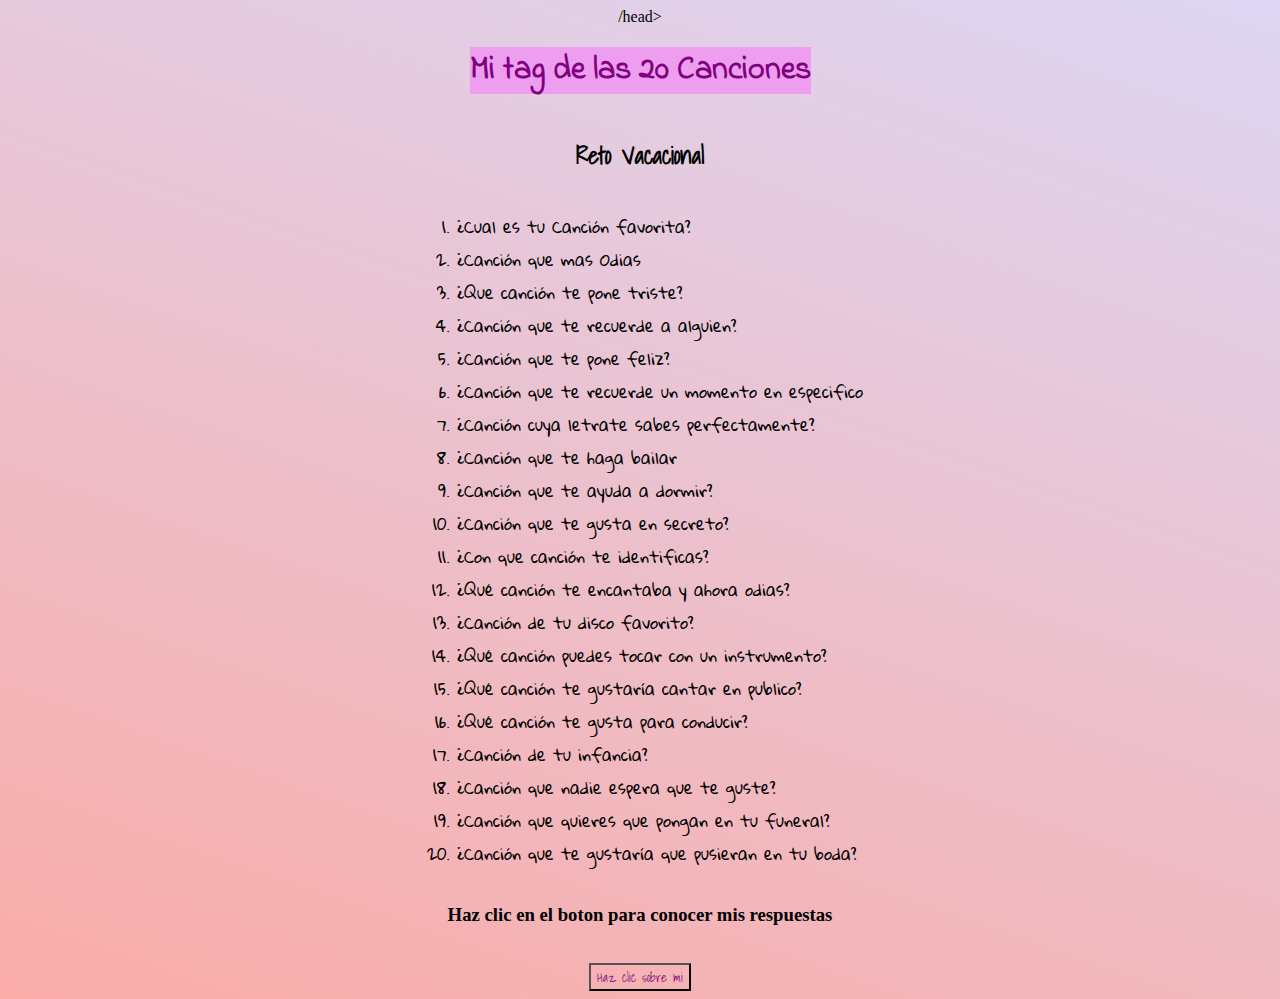
<file: index.html>
<!DOCTYPE html>
<html lang="es">
<head> <meta charset="UTF-8">
<title>Tag de las 20 Canciones</title>
<link rel="stylesheet" href="styles/styles.css">
    /head>
<body>
    <h1 class="titulo1">Mi tag de las 20 Canciones</h1>
    <h2 class="titulo2">Reto Vacacional</h2>
    <ol class="titulo3">
        <li>¿Cual es tu Canción favorita?</li>
        <li>¿Canción que mas Odias</li>
        <li>¿Que canción te pone triste?</li>
        <li>¿Canción que te recuerde a alguien?</li>
        <li>¿Canción que te pone feliz?</li>
        <li>¿Canción que te recuerde un momento en especifico</li>
        <li>¿Canción cuya letrate sabes perfectamente?</li>
        <li>¿Canción que te haga bailar</li>
        <li>¿Canción que te ayuda a dormir?</li>
        <li>¿Canción que te gusta en secreto? </li>
        <li>¿Con que canción te identificas?</li>
        <li>¿Qué canción te encantaba y ahora odias?</li>
        <li>¿Canción de tu disco favorito?</li>
        <li>¿Qué canción puedes tocar con un instrumento?</li>
        <li>¿Qué canción te gustaría cantar en publico?</li>
        <li>¿Qué canción te gusta para conducir?</li>
        <li>¿Canción de tu infancia?</li>
        <li>¿Canción que nadie espera que te guste?</li>
        <li>¿Canción que quieres que pongan en tu funeral?</li>
        <li>¿Canción que te gustaría que pusieran en tu boda?</li>
    </ol>
    <h3 class="titulo 2">Haz clic en el boton para conocer mis respuestas</h3><br>
    <div class="contenedor">
        <a href="respuesta.html"> 
            <button>Haz clic sobre mi</button>
        </a>

    </div>
</body>
</html>
</file>
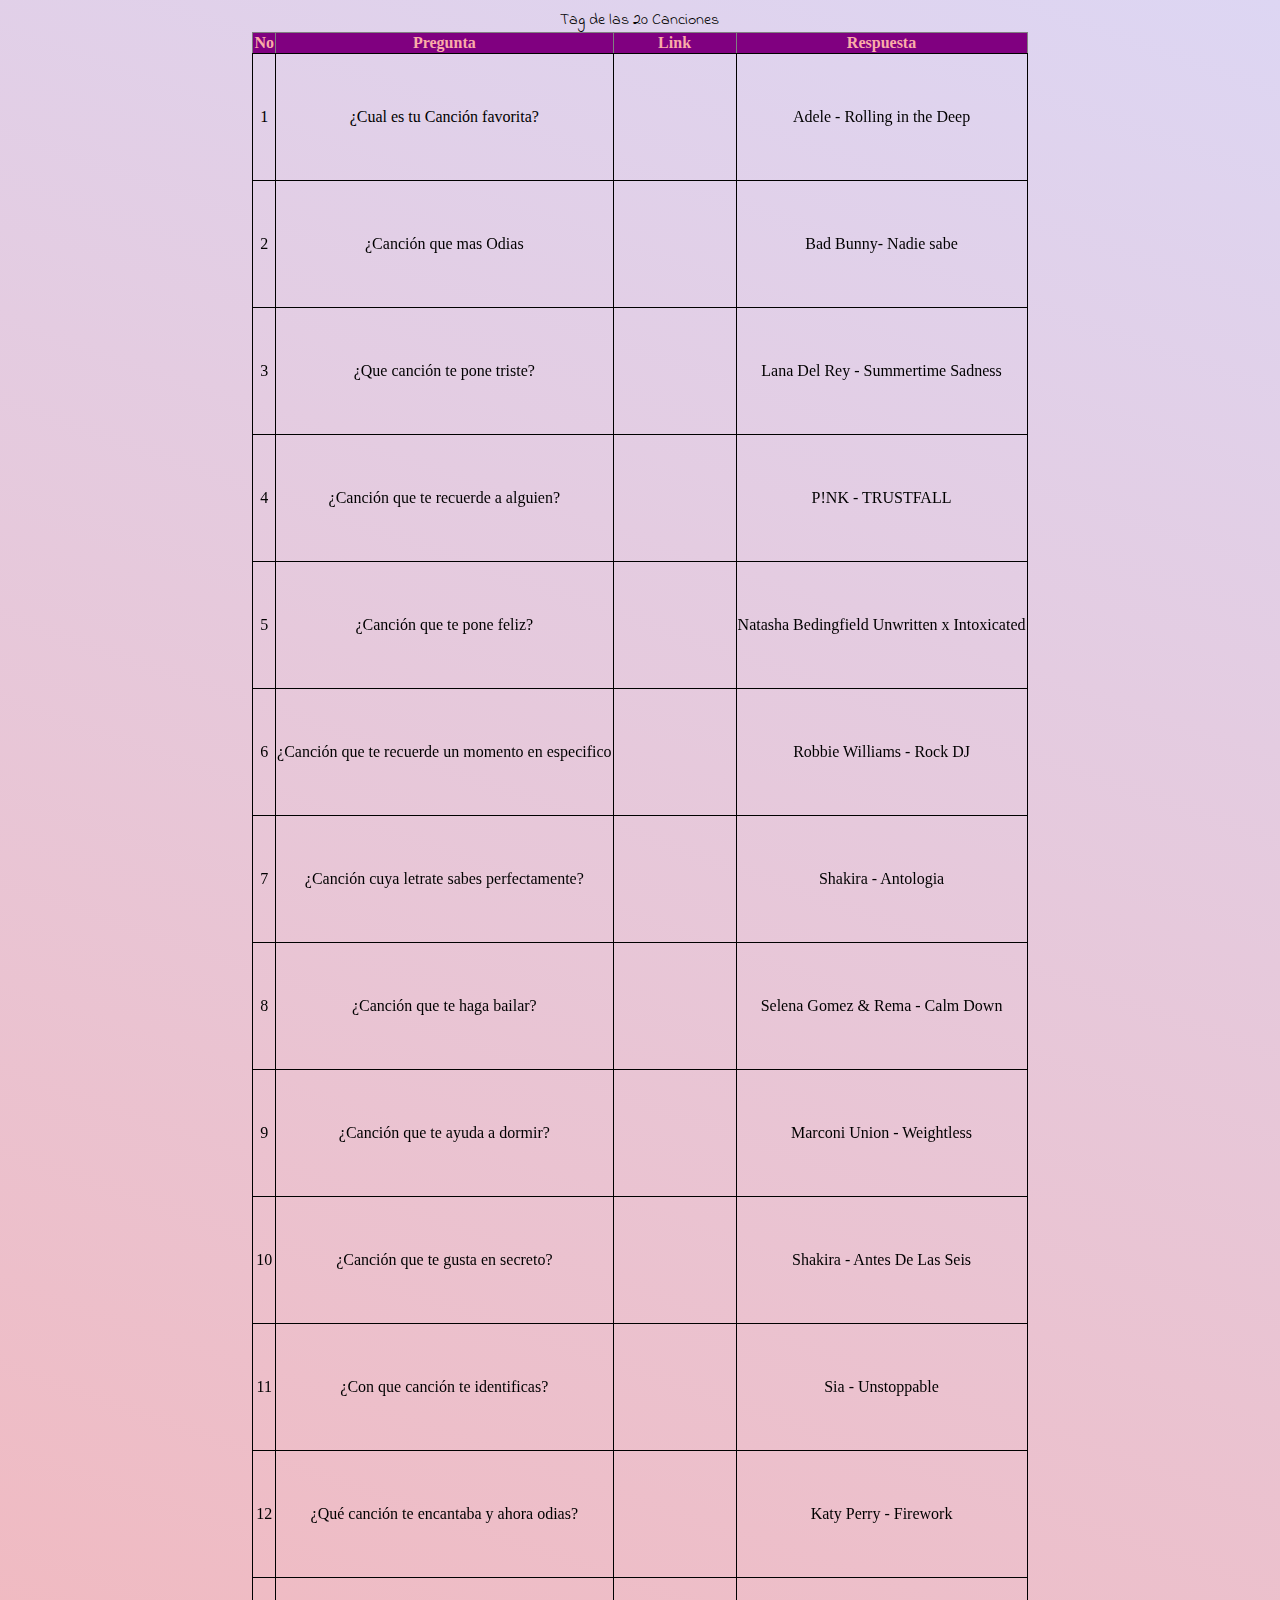
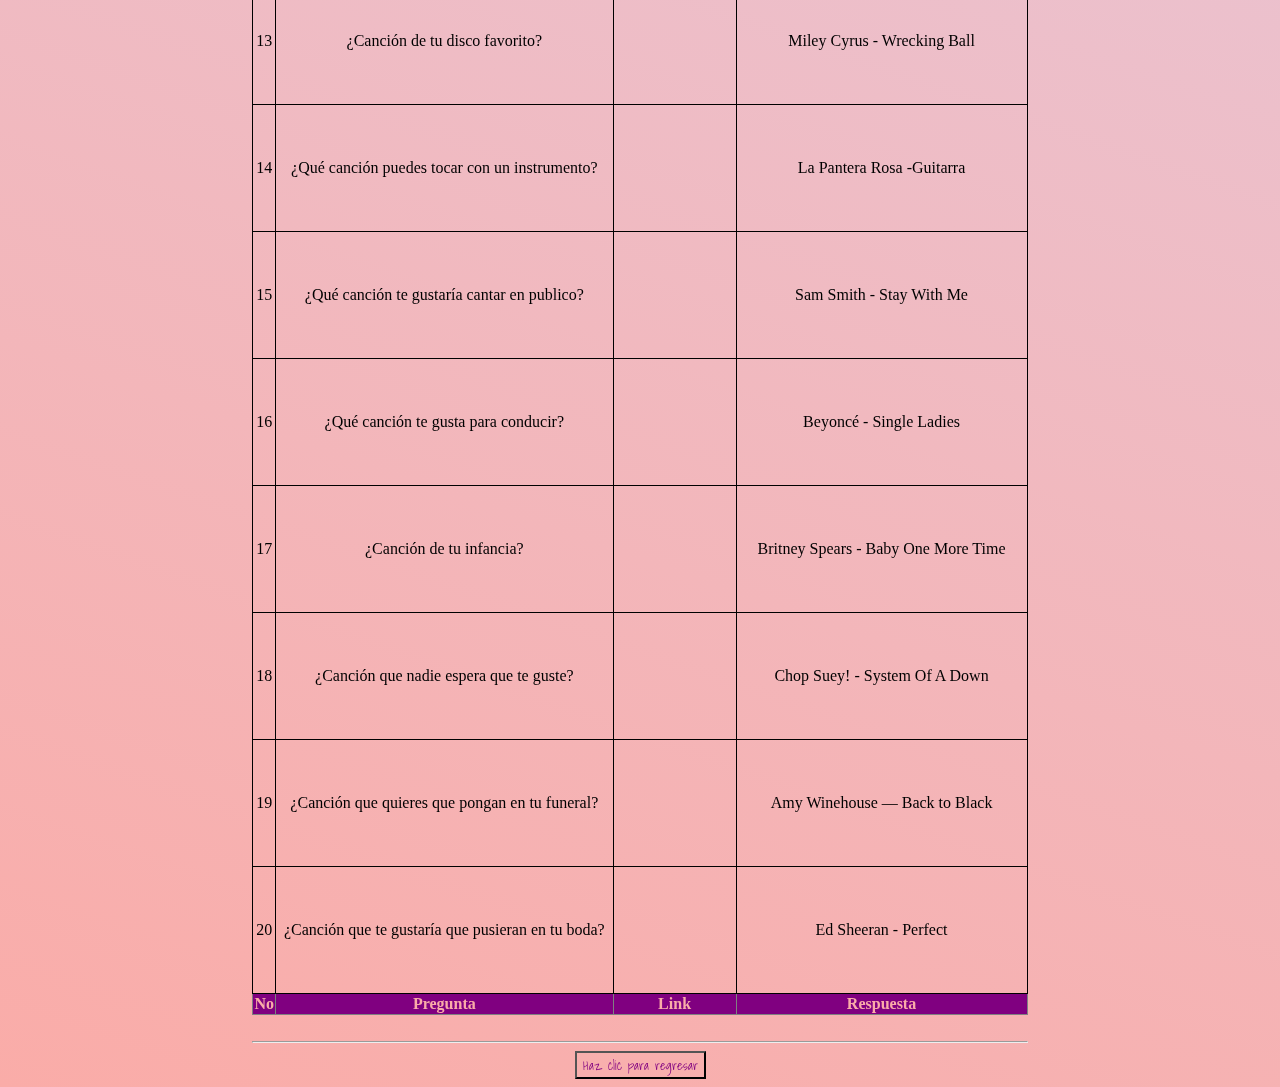
<file: respuesta.html>
<!DOCTYPE html>
<html lang="en">
<head>
    <meta charset="UTF-8">
    <meta name="viewport" content="width=device-width, initial-scale=1.0">
    <title>Respuestas</title>
    <link rel="stylesheet" href="styles/styles.css">
</head>
<body>
    <Center>
<table class="table" border="1">
    <caption>Tag de las 20 Canciones</caption>
    <tr>
        <thead>
        <th>No</th>
        <th>Pregunta</th>
        <th>Link</th>
        <th>Respuesta</th>
    </thead>
    </tr>
<tbody>
    <tr>
        <td>1</td>
        <td>¿Cual es tu Canción favorita?</td>
        <td><iframe width="120" height="120" src="https://www.youtube.com/embed/wPa_7YCl9DA?si=wOt6wxIKVRYUS49o" title="YouTube video player" frameborder="0" allow="accelerometer; autoplay; clipboard-write; encrypted-media; gyroscope; picture-in-picture; web-share" referrerpolicy="strict-origin-when-cross-origin" allowfullscreen></iframe></td>
        <td>Adele - Rolling in the Deep </td>
    </tr>
    <tr>
        <td>2</td>
        <td>¿Canción que mas Odias</td>
        <td><iframe width="120" height="120" src="https://www.youtube.com/embed/qWL7Iy7jhKc?si=L16pERqSEzXemHr6" title="YouTube video player" frameborder="0" allow="accelerometer; autoplay; clipboard-write; encrypted-media; gyroscope; picture-in-picture; web-share" referrerpolicy="strict-origin-when-cross-origin" allowfullscreen></iframe></td>
        <td>Bad Bunny- Nadie sabe</td>
    </tr>
    <tr>
        <td>3</td>
        <td>¿Que canción te pone triste?</td>
        <td><iframe width="120" height="120" src="https://www.youtube.com/embed/nVjsGKrE6E8?si=H_U41i8b6tUwIxDw" title="YouTube video player" frameborder="0" allow="accelerometer; autoplay; clipboard-write; encrypted-media; gyroscope; picture-in-picture; web-share" referrerpolicy="strict-origin-when-cross-origin" allowfullscreen></iframe></td>
        <td>Lana Del Rey - Summertime Sadness  </td>
    </tr>
    <tr>
        <td>4</td>
        <td>¿Canción que te recuerde a alguien?</td>
        <td><iframe width="120" height="120" src="https://www.youtube.com/embed/K_MGWqsV7-k?si=DUbG2q9D_acwUr3F" title="YouTube video player" frameborder="0" allow="accelerometer; autoplay; clipboard-write; encrypted-media; gyroscope; picture-in-picture; web-share" referrerpolicy="strict-origin-when-cross-origin" allowfullscreen></iframe></td>
        <td>P!NK - TRUSTFALL</td>
    </tr>
    <tr>
        <td>5</td>
        <td>¿Canción que te pone feliz?</td>
        <td><iframe width="120" height="120" src="https://www.youtube.com/embed/mofZiIi9P64?si=lYnqJHyXMYjOqrKL" title="YouTube video player" frameborder="0" allow="accelerometer; autoplay; clipboard-write; encrypted-media; gyroscope; picture-in-picture; web-share" referrerpolicy="strict-origin-when-cross-origin" allowfullscreen></iframe></td>
        <td>Natasha Bedingfield Unwritten x Intoxicated</td>
    </tr>
    <tr>
        <td>6</td>
        <td>¿Canción que te recuerde un momento en especifico</td>
        <td><iframe width="120" height="120" src="https://www.youtube.com/embed/52-Zom0XZjM?si=yENVL5OoXbfClovE" title="YouTube video player" frameborder="0" allow="accelerometer; autoplay; clipboard-write; encrypted-media; gyroscope; picture-in-picture; web-share" referrerpolicy="strict-origin-when-cross-origin" allowfullscreen></iframe></td>
        <td>Robbie Williams - Rock DJ </td>
    </tr>
    <tr>
        <td>7</td>
        <td>¿Canción cuya letrate sabes perfectamente?</td>
        <td><iframe width="120" height="120" src="https://www.youtube.com/embed/MCH1tA-6JWs?si=xoggj66yioVK0PMJ" title="YouTube video player" frameborder="0" allow="accelerometer; autoplay; clipboard-write; encrypted-media; gyroscope; picture-in-picture; web-share" referrerpolicy="strict-origin-when-cross-origin" allowfullscreen></iframe></td>
        <td>Shakira - Antologia</td>
    </tr>
    <tr>
        <td>8</td>
        <td>¿Canción que te haga bailar?</td>
        <td><iframe width="120" height="120" src="https://www.youtube.com/embed/XCXobyGlAzc?si=-8BSOlISZrZuQsHt" title="YouTube video player" frameborder="0" allow="accelerometer; autoplay; clipboard-write; encrypted-media; gyroscope; picture-in-picture; web-share" referrerpolicy="strict-origin-when-cross-origin" allowfullscreen></iframe></td>
        <td>Selena Gomez & Rema - Calm Down </td>
    </tr>
    <tr>
        <td>9</td>
        <td>¿Canción que te ayuda a dormir?</td>
        <td><iframe width="120" height="120" src="https://www.youtube.com/embed/UfcAVejslrU?si=nZ8xgtWG9YqleBh5" title="YouTube video player" frameborder="0" allow="accelerometer; autoplay; clipboard-write; encrypted-media; gyroscope; picture-in-picture; web-share" referrerpolicy="strict-origin-when-cross-origin" allowfullscreen></iframe></td>
        <td>Marconi Union - Weightless</td>
    </tr>
    <tr>
        <td>10</td>
        <td>¿Canción que te gusta en secreto? </td>
        <td><iframe width="120" height="120" src="https://www.youtube.com/embed/u8NO6tioxlM?si=jukRSiUCg6WGlErb" title="YouTube video player" frameborder="0" allow="accelerometer; autoplay; clipboard-write; encrypted-media; gyroscope; picture-in-picture; web-share" referrerpolicy="strict-origin-when-cross-origin" allowfullscreen></iframe></td>
        <td>Shakira - Antes De Las Seis</td>
    </tr>
    <tr>
        <td>11</td>
        <td>¿Con que canción te identificas?</td>
        <td><iframe width="120" height="120" src="https://www.youtube.com/embed/i2bu-UcVbiQ?si=jarEEnJ-Rr_mJOxF" title="YouTube video player" frameborder="0" allow="accelerometer; autoplay; clipboard-write; encrypted-media; gyroscope; picture-in-picture; web-share" referrerpolicy="strict-origin-when-cross-origin" allowfullscreen></iframe></td>
        <td>Sia - Unstoppable </td>
    </tr>
    <tr>
        <td>12</td>
        <td>¿Qué canción te encantaba y ahora odias?</td>
        <td><iframe width="120" height="120" src="https://www.youtube.com/embed/KSbwHzlcgs8?si=SAdw_vxPTiTn1eZ8" title="YouTube video player" frameborder="0" allow="accelerometer; autoplay; clipboard-write; encrypted-media; gyroscope; picture-in-picture; web-share" referrerpolicy="strict-origin-when-cross-origin" allowfullscreen></iframe></td>
        <td>Katy Perry - Firework </td>
    </tr>
    <tr>
        <td>13</td>
        <td>¿Canción de tu disco favorito?</td>
        <td><iframe width="120" height="120" src="https://www.youtube.com/embed/P-6YC7G3qG8?si=RaeV3TAHPfVnKv2N" title="YouTube video player" frameborder="0" allow="accelerometer; autoplay; clipboard-write; encrypted-media; gyroscope; picture-in-picture; web-share" referrerpolicy="strict-origin-when-cross-origin" allowfullscreen></iframe></td>
        <td>Miley Cyrus - Wrecking Ball</td>
    </tr>
    <tr>
        <td>14</td>
        <td>¿Qué canción puedes tocar con un instrumento?</td>
        <td><iframe width="120" height="120" src="https://www.youtube.com/embed/J2BymCOiQmM?si=A7BsRA58fX3VpvOZ" title="YouTube video player" frameborder="0" allow="accelerometer; autoplay; clipboard-write; encrypted-media; gyroscope; picture-in-picture; web-share" referrerpolicy="strict-origin-when-cross-origin" allowfullscreen></iframe></td>
        <td>La Pantera Rosa -Guitarra</td>
    </tr>
    <tr>
        <td>15</td>
        <td>¿Qué canción te gustaría cantar en publico?</td>
        <td><iframe width="120" height="120" src="https://www.youtube.com/embed/-hJgdaAO28Q?si=ND6TvL9QY6BOPJPc" title="YouTube video player" frameborder="0" allow="accelerometer; autoplay; clipboard-write; encrypted-media; gyroscope; picture-in-picture; web-share" referrerpolicy="strict-origin-when-cross-origin" allowfullscreen></iframe></td>
        <td>Sam Smith - Stay With Me </td>
    </tr>
    <tr>
        <td>16</td>
        <td>¿Qué canción te gusta para conducir?</td>
        <td><iframe width="120" height="120" src="https://www.youtube.com/embed/Uu6lZ-hMmtk?si=ZK-dXzDUjRgkWrrz" title="YouTube video player" frameborder="0" allow="accelerometer; autoplay; clipboard-write; encrypted-media; gyroscope; picture-in-picture; web-share" referrerpolicy="strict-origin-when-cross-origin" allowfullscreen></iframe></td>
        <td>Beyoncé - Single Ladies</td>
    </tr>
    <tr>
        <td>17</td>
        <td>¿Canción de tu infancia?</td>
        <td><iframe width="120" height="120" src="https://www.youtube.com/embed/C-u5WLJ9Yk4?si=d_2dVUd7gZfI1DoC" title="YouTube video player" frameborder="0" allow="accelerometer; autoplay; clipboard-write; encrypted-media; gyroscope; picture-in-picture; web-share" referrerpolicy="strict-origin-when-cross-origin" allowfullscreen></iframe></td>
        <td>Britney Spears - Baby One More Time </td>
    </tr>
    <tr>
        <td>18</td>
        <td>¿Canción que nadie espera que te guste?</td>
        <td><iframe width="120" height="120" src="https://www.youtube.com/embed/lEeztjc38u0?si=KXQvhZRwqLesp7Sf" title="YouTube video player" frameborder="0" allow="accelerometer; autoplay; clipboard-write; encrypted-media; gyroscope; picture-in-picture; web-share" referrerpolicy="strict-origin-when-cross-origin" allowfullscreen></iframe></td>
        <td>Chop Suey! - System Of A Down</td>
    </tr>
    <tr>
        <td>19</td>
        <td>¿Canción que quieres que pongan en tu funeral?</td>
        <td><iframe width="120" height="120" src="https://www.youtube.com/embed/KfSD-e5fGOM?si=vQ1bIKuCvIZxdxfH" title="YouTube video player" frameborder="0" allow="accelerometer; autoplay; clipboard-write; encrypted-media; gyroscope; picture-in-picture; web-share" referrerpolicy="strict-origin-when-cross-origin" allowfullscreen></iframe></td>
        <td>Amy Winehouse — Back to Black </td>
    </tr>
    <tr>
        <td>20</td>
        <td>¿Canción que te gustaría que pusieran en tu boda?</td>
        <td><iframe width="120" height="120" src="https://www.youtube.com/embed/JcamjK-uNa4?si=Zh83ewUC3pQEmjFk" title="YouTube video player" frameborder="0" allow="accelerometer; autoplay; clipboard-write; encrypted-media; gyroscope; picture-in-picture; web-share" referrerpolicy="strict-origin-when-cross-origin" allowfullscreen></iframe></td>
        <td>Ed Sheeran - Perfect</td>
    </tr>
</tbody>
<tfoot>
        <th>No</th>
        <th>Pregunta</th>
        <th>Link</th>
        <th>Respuesta</th>
</tfoot>
</table><br><hr>
    </Center>
    <div class="contenedor">
        <a href="index.html"> 
            <button>Haz clic para regresar</button>
        </a>

    </div>
</body>
</html>
</file>
<file: styles/styles.css>
@import url('https://fonts.googleapis.com/css2?family=Gloria+Hallelujah&family=Indie+Flower&family=Shadows+Into+Light&display=swap');

.titulo1{
    background-color:  rgb(238, 158, 238);
    font-size: 2rem;
    color: purple;
    justify-content: center;
        font-family: "Indie Flower", cursive;
      }
      .titulo2{
        font-family: "Shadows Into Light", cursive;
      }
      .titulo3{
        font-family: "Gloria Hallelujah", cursive;
      }
      .contenedor{
        display: flex;
        justify-content: center;
      }
      button{
        background-color: transparent;
        color: purple;
        font-family: "Shadows Into Light", cursive;
      }
      button:hover{
        background-color: black;
      }
      body{
        background-color: #FAACA8;
background-image: linear-gradient(19deg, #FAACA8 0%, #DDD6F3 100%);
display: flex;
justify-content: center;
flex-direction: column;
align-items: center;
      }
     .table{
       border-collapse: collapse;
     } 
.table td{
    Border: 1px solid;
    text-align: center;
}
.table th{
    background-color: purple;
    color: #FAACA8;
}
.table td:hover{
    background-color: #FAACA8
    color antiquewhite
}
table th:hover{
    background-color: lightcoral;
    color: burlywood;
}
.td{
    font-weight: bold;
}
caption{
    font-family: "Indie Flower", cursive;
    font-size: 20;
}
</file>
